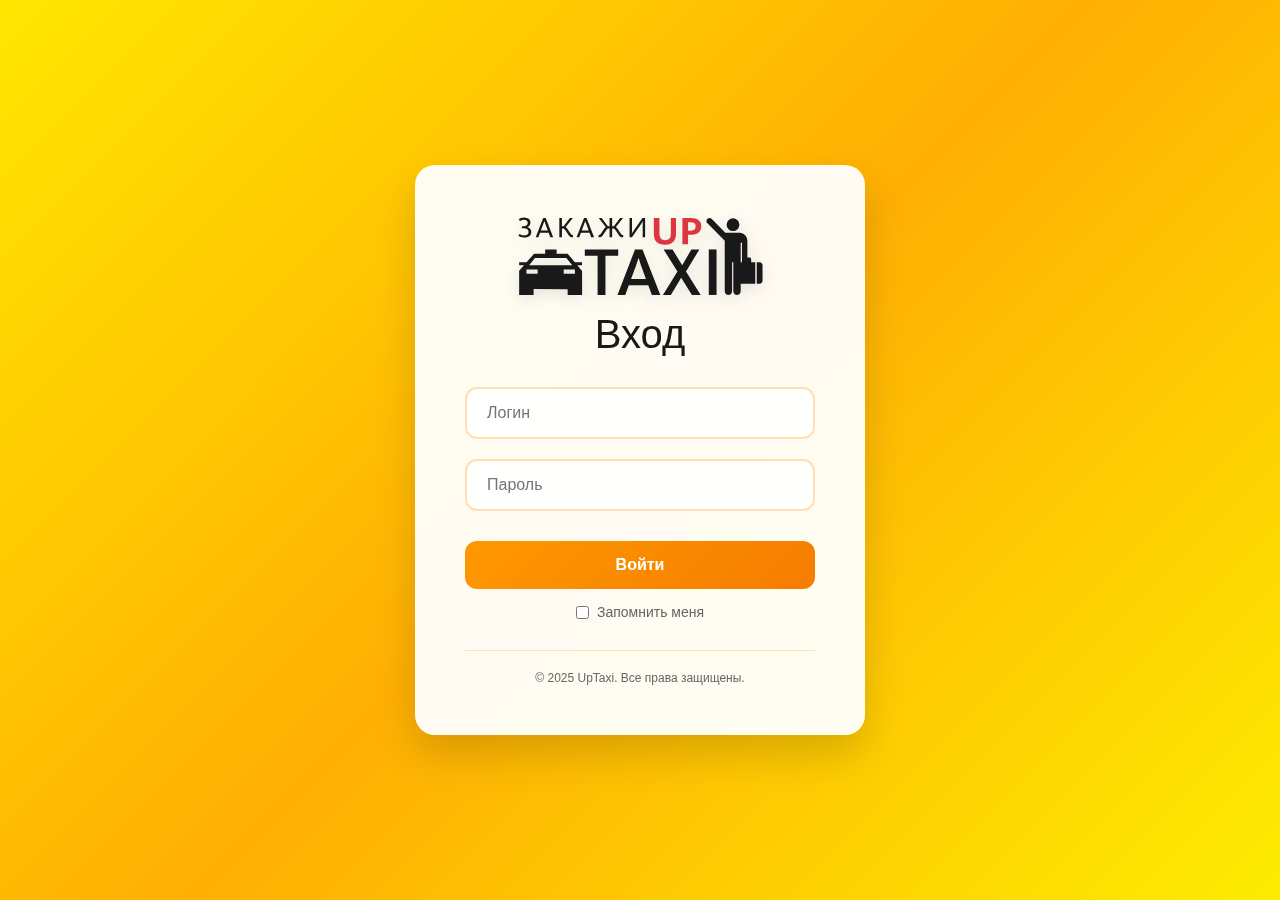
<file: index.html>
<!DOCTYPE html>
<html lang="ru">
<head>
    <meta charset="UTF-8">
    <meta name="viewport" content="width=device-width, initial-scale=1.0">
    <title>Портал UpTaxi - Вход</title>
    <link rel="stylesheet" href="styles.css">
</head>
<body>
    <div class="login-container">
        <div class="login-form">
            <div class="logo">
                <img src="public/logo-uptaxi.svg" alt="UpTaxi Logo">
            </div>
            <h2>Вход</h2>
            <form id="loginForm">
                <div class="form-group">
                    <input type="text" id="username" placeholder="Логин" required>
                </div>
                <div class="form-group">
                    <input type="password" id="password" placeholder="Пароль" required>
                </div>
                <button type="submit">Войти</button>
                <div class="remember-me">
                    <input type="checkbox" id="remember">
                    <label for="remember">Запомнить меня</label>
                </div>
                <div id="error-message" class="error-message"></div>
            </form>
            <div class="footer">
                <p>© 2025 UpTaxi. Все права защищены.</p>
            </div>
        </div>
    </div>
    <script src="config.js"></script>
    <script src="sync-check.js"></script>
    <script src="script.js"></script>
</body>
</html>
</file>
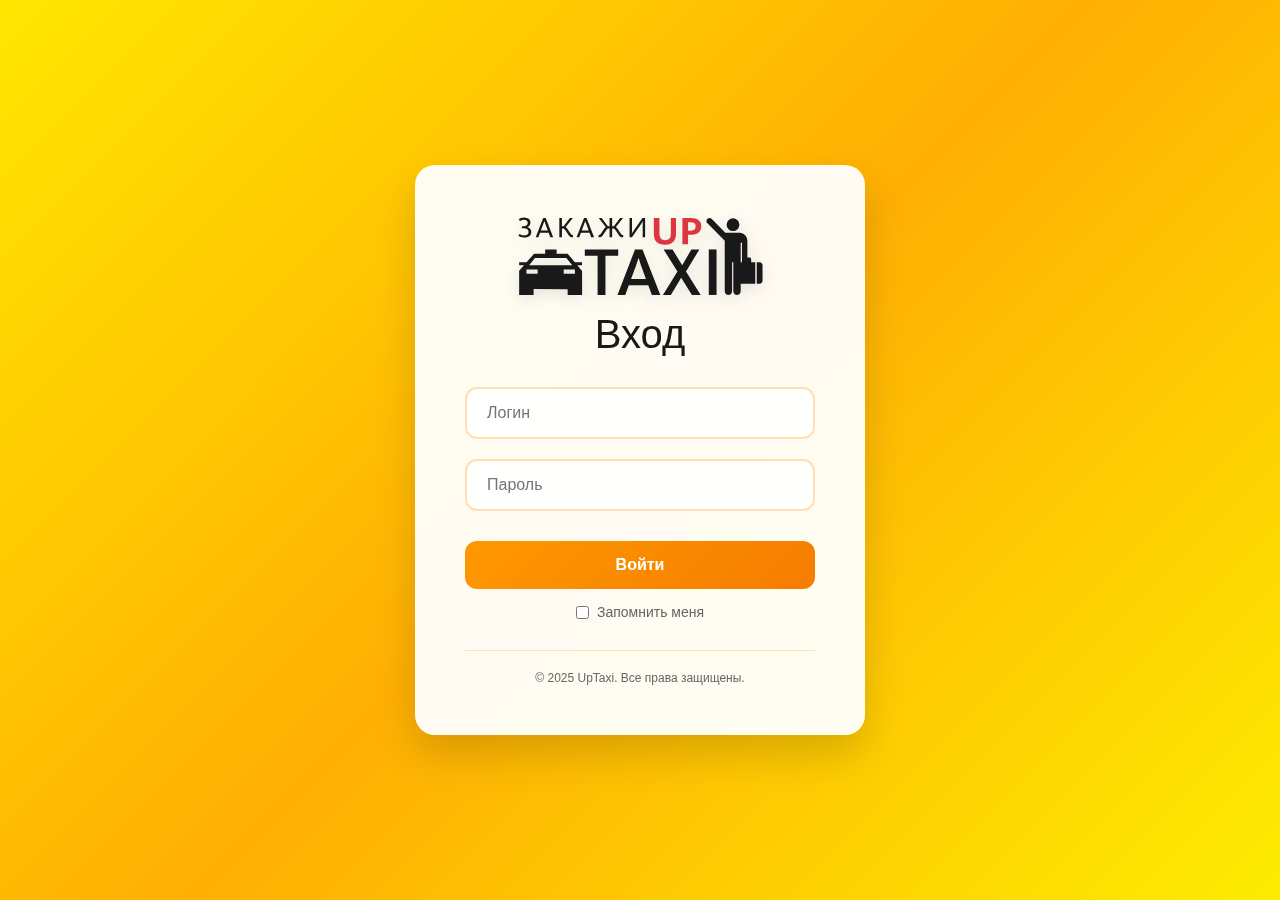
<file: admin.html>
<!DOCTYPE html>
<html lang="ru">
<head>
    <meta charset="UTF-8">
    <meta name="viewport" content="width=device-width, initial-scale=1.0">
    <title>Админ-панель UpTaxi</title>
    <link rel="stylesheet" href="admin.css">
    <script src="config.js"></script>
    <script src="sync-check.js"></script>
    <script src="script.js"></script>
    <script src="admin.js"></script>
</head>
<body>
    <div class="admin-container">
        <!-- Боковое меню -->
        <aside class="admin-sidebar">
            <div class="admin-header">
                <div class="admin-logo">
                    <img src="public/logo-uptaxi.svg" alt="UpTaxi">
                    <div class="admin-logo-text">
                        <h2>АДМИН-ПАНЕЛЬ</h2>
                        <span>UpTaxi</span>
                    </div>
                </div>
                
                <div class="admin-user-profile">
                    <div class="admin-avatar">
                        <span id="adminUserInitials">A</span>
                    </div>
                    <div class="admin-user-info">
                        <span class="admin-username" id="adminCurrentUser">Администратор</span>
                        <span class="admin-user-role"></span>
                    </div>
                </div>
            </div>
            
            <nav class="admin-nav">
                <ul>
                    <li class="admin-nav-item active">
                        <a href="#" onclick="showAdminSection('dashboard')">
                            <span class="icon">≡</span>
                            <b>Меню</b>
                        </a>
                    </li>
                    <li class="admin-nav-item">
                        <a href="#" onclick="showAdminSection('users')">
                            <span class="icon">👥</span>
                            <span>Пользователи</span>
                        </a>
                    </li>
                    <li class="admin-nav-item">
                        <a href="#" onclick="showAdminSection('sections')">
                            <span class="icon">📁</span>
                            <span>Разделы</span>
                        </a>
                    </li>
                    <li class="admin-nav-item">
                        <a href="#" onclick="showAdminSection('access')">
                            <span class="icon">🔐</span>
                            <span>Уровни доступа</span>
                        </a>
                    </li>
                    <li class="admin-nav-item">
                        <a href="#" onclick="showAdminSection('content')">
                            <span class="icon">📝</span>
                            <span>Информация</span>
                        </a>
                    </li>
                    <li class="admin-nav-item">
                        <a href="#" onclick="showAdminSection('files')">
                            <span class="icon">📁</span>
                            <span>Файлы</span>
                        </a>
                    </li>
                    <li class="admin-nav-item">
                        <a href="#" onclick="showAdminSection('docs')">
                            <span class="icon">📄</span>
                            <span>Google Документы</span>
                        </a>
                    </li>
                    <li class="admin-nav-item">
                        <a href="#" onclick="showAdminSection('activities')">
                            <span class="icon">📢</span>
                            <span>Последние обновления</span>
                        </a>
                    </li>
                    <li class="admin-nav-item" id="back-to-subsections" style="display: none;">
                        <a href="#" onclick="showAdminSection('subsections')">
                            <span class="icon">⬅️</span>
                            <span>Назад к подразделам</span>
                        </a>
                    </li>
                </ul>
            </nav>
            
            <!-- Контент подразделов -->
            <div id="subsection-content" class="admin-content-section" style="display: none;">
                <div class="admin-content-area">
                    <div class="section-header">
                        <h2 id="subsection-title">Информация подраздела</h2>
                        <button class="admin-action-btn" onclick="openModal('addContentModal')">
                            <span class="icon">➕</span>
                            Добавить информацию
                        </button>
                    </div>
                    <div class="data-grid" id="subsection-content-grid">
                        <!-- Контент подраздела будет загружен динамически -->
                    </div>
                </div>
            </div>
            
            <div class="admin-footer">
                <a href="menu.html" class="back-to-menu-btn">
                    <span class="icon">🏠</span>
                    <span>К меню</span>
                </a>
            </div>
        </aside>

        <!-- Основной контент -->
        <main class="admin-main">
            <div class="admin-content-header">
                <div class="admin-breadcrumb" id="adminBreadcrumb">
                    <span>Панель управления</span>
                </div>
            </div>

            <div class="admin-content-area">
                <!-- Дашборд -->
                <div id="dashboard-section" class="admin-section active">
                    <div class="admin-welcome-header">
                        <h1>Обзор системы и быстрые действия</h1>
                    </div>

                    <div class="admin-stats-grid">
                        <div class="admin-stat-card">
                            <div class="admin-stat-icon">👥</div>
                            <div class="admin-stat-info">
                                <h3 id="totalUsers">2</h3>
                                <p>Пользователей</p>
                            </div>
                        </div>
                        <div class="admin-stat-card">
                            <div class="admin-stat-icon">📁</div>
                            <div class="admin-stat-info">
                                <h3 id="totalSections">3</h3>
                                <p>Разделов</p>
                            </div>
                        </div>
                        <div class="admin-stat-card">
                            <div class="admin-stat-icon">📝</div>
                            <div class="admin-stat-info">
                                <h3 id="totalContent">0</h3>
                                <p>Информации</p>
                            </div>
                        </div>
                        <div class="admin-stat-card">
                            <div class="admin-stat-icon">📄</div>
                            <div class="admin-stat-info">
                                <h3 id="totalDocs">0</h3>
                                <p>Документов</p>
                            </div>
                        </div>
                    </div>

                    <div class="admin-quick-actions">
                        <div class="admin-action-card">
                            <h3>Быстрые действия</h3>
                            <button class="admin-action-btn" onclick="openModal('createUserModal')">
                                <span class="icon">👤</span>
                                Создать пользователя
                            </button>
                            <button class="admin-action-btn" onclick="openModal('createSectionModal')">
                                <span class="icon">📁</span>
                                Добавить раздел
                            </button>
                            <button class="admin-action-btn" onclick="openModal('addContentModal')">
                                <span class="icon">📝</span>
                                Добавить информацию
                            </button>
                            <button class="admin-action-btn" onclick="openModal('addActivityModal')">
                                <span class="icon">📢</span>
                                Добавить обновление
                            </button>
                        </div>
                        
                        <div class="admin-action-card">
                            <h3>Системная информация</h3>
                            <p><strong>Версия системы:</strong> 1.0.0</p>
                            <p><strong>Последнее обновление:</strong> Сегодня</p>
                            <p><strong>Статус:</strong> Активна</p>
                        </div>
                    </div>
                </div>

                <!-- Управление пользователями -->
                <div id="users-section" class="admin-section">
                    <div class="section-header">
                        <h2>Управление пользователями</h2>
                        <button class="admin-action-btn" onclick="openModal('createUserModal')">
                            <span class="icon">➕</span>
                            Создать пользователя
                        </button>
                    </div>
                    <div class="data-grid" id="users-grid">
                        <!-- Пользователи будут загружены динамически -->
                    </div>
                </div>

                <!-- Управление разделами -->
                <div id="sections-section" class="admin-section">
                    <div class="section-header">
                        <h2>Управление разделами</h2>
                        <button class="admin-action-btn" onclick="openModal('createSectionModal')">
                            <span class="icon">➕</span>
                            Создать раздел
                        </button>
                    </div>
                    <div class="data-grid" id="sections-grid">
                        <!-- Разделы будут загружены динамически -->
                    </div>
                </div>

                <!-- Уровни доступа -->
                <div id="access-section" class="admin-section">
                    <div class="section-header">
                        <h2>Уровни доступа</h2>
                        <button class="admin-action-btn" onclick="openModal('createAccessModal')">
                            <span class="icon">➕</span>
                            Создать уровень
                        </button>
                    </div>
                    <div class="data-grid" id="access-grid">
                        <!-- Уровни доступа будут загружены динамически -->
                    </div>
                </div>

                <!-- Управление контентом -->
                <div id="content-section" class="admin-section">
                    <div class="section-header">
                        <h2>Управление информацией</h2>
                        <button class="admin-action-btn" onclick="openModal('addContentModal')">
                            <span class="icon">➕</span>
                            Добавить информацию
                        </button>
                    </div>
                    <div class="data-grid" id="content-grid">
                        <!-- Контент будет загружен динамически -->
                    </div>
                </div>

                <!-- Управление файлами -->
                <div id="files-section" class="admin-section">
                    <div class="section-header">
                        <h2>Управление файлами</h2>
                        <div class="upload-area">
                            <input type="file" id="fileUpload" multiple>
                            <label for="fileUpload" class="upload-label">
                                <span class="upload-icon">📁</span>
                                <span>Выберите файлы или перетащите сюда</span>
                            </label>
                            <button onclick="uploadFiles()" class="admin-action-btn">Загрузить файлы</button>
                        </div>
                    </div>
                    <div class="data-grid" id="files-grid">
                        <!-- Файлы будут загружены динамически -->
                    </div>
                </div>

                <!-- Google Документы -->
                <div id="docs-section" class="admin-section">
                    <div class="section-header">
                        <h2>Google Документы</h2>
                        <button class="admin-action-btn" onclick="openModal('addDocModal')">
                            <span class="icon">➕</span>
                            Добавить документ
                        </button>
                    </div>
                    <div class="data-grid" id="docs-grid">
                        <!-- Документы будут загружены динамически -->
                    </div>
                </div>

                <!-- Последние обновления -->
                <div id="activities-section" class="admin-section">
                    <div class="section-header">
                        <h2>Последние обновления</h2>
                        <button class="admin-action-btn" onclick="openModal('addActivityModal')">
                            <span class="icon">➕</span>
                            Добавить обновление
                        </button>
                    </div>
                    <div class="data-grid" id="activities-grid">
                        <!-- Активности будут загружены динамически -->
                    </div>
                </div>

                <!-- Контент подразделов -->
                <div id="subsections-section" class="admin-section">
                    <div class="section-header">
                        <h2>Информация подразделов</h2>
                        <div class="admin-header-actions">
                            <select id="sectionFilter" onchange="filterSubsectionContent()">
                                <option value="">Все разделы</option>
                            </select>
                        </div>
                    </div>
                    <div class="data-grid" id="subsections-grid">
                        <!-- Контент подразделов будет загружен динамически -->
                    </div>
                </div>
            </div>
        </main>
    </div>

    <!-- Модальные окна -->
    <!-- Создание пользователя -->
    <div id="createUserModal" class="modal">
        <div class="modal-content">
            <div class="modal-header">
                <h3>Создание пользователя</h3>
                <button onclick="closeModal('createUserModal')" class="close-btn">✕</button>
            </div>
            <div class="modal-body">
                <form id="createUserForm">
                    <div class="form-group">
                        <label>Логин</label>
                        <input type="text" id="newUsername" required>
                    </div>
                    <div class="form-group">
                        <label>Пароль</label>
                        <input type="password" id="newPassword" required>
                    </div>
                    <div class="form-group">
                        <label>Роль</label>
                        <select id="newUserRole" required>
                            <option value="user">Пользователь</option>
                            <option value="admin">Администратор</option>
                        </select>
                    </div>
                    <div class="form-group">
                        <label>Уровень доступа</label>
                        <select id="newUserAccess" required>
                            <!-- Будет заполнено динамически -->
                        </select>
                        <small style="color: #666; margin-top: 5px; display: block;">
                            Примечание: Администраторы автоматически получают максимальный уровень доступа (10) и видят все разделы
                        </small>
                    </div>
                    <button type="submit" class="btn-primary">Создать пользователя</button>
                </form>
            </div>
        </div>
    </div>

    <!-- Создание раздела -->
    <div id="createSectionModal" class="modal">
        <div class="modal-content">
            <div class="modal-header">
                <h3>Создание раздела</h3>
                <button onclick="closeModal('createSectionModal')" class="close-btn">✕</button>
            </div>
            <div class="modal-body">
                <form id="createSectionForm">
                    <div class="form-group">
                        <label>Название раздела</label>
                        <input type="text" id="sectionName" required>
                    </div>
                    <div class="form-group">
                        <label>Иконка</label>
                        <select id="sectionIcon" required>
                            <option value="📁">📁 Папка</option>
                            <option value="📂">📂 Открытая папка</option>
                            <option value="📋">📋 Буфер обмена</option>
                            <option value="📊">📊 График</option>
                            <option value="📈">📈 Рост</option>
                            <option value="📉">📉 Падение</option>
                            <option value="📄">📄 Документ</option>
                            <option value="📝">📝 Заметка</option>
                            <option value="🏢">🏢 Офис</option>
                            <option value="🚗">🚗 Автомобиль</option>
                            <option value="🚕">🚕 Такси</option>
                            <option value="⚙️">⚙️ Настройки</option>
                        </select>
                    </div>
                    <div class="form-group">
                        <label>Уровень доступа</label>
                        <select id="sectionAccess" required>
                            <!-- Будет заполнено динамически -->
                        </select>
                    </div>
                    <button type="submit" class="btn-primary">Создать раздел</button>
                </form>
            </div>
        </div>
    </div>

    <!-- Создание уровня доступа -->
    <div id="createAccessModal" class="modal">
        <div class="modal-content">
            <div class="modal-header">
                <h3>Создание уровня доступа</h3>
                <button onclick="closeModal('createAccessModal')" class="close-btn">✕</button>
            </div>
            <div class="modal-body">
                <form id="createAccessForm">
                    <div class="form-group">
                        <label>Название уровня</label>
                        <input type="text" id="accessName" required placeholder="Например: Базовый, Расширенный, Полный">
                    </div>
                    <div class="form-group">
                        <label>Описание</label>
                        <textarea id="accessDescription" rows="3" required placeholder="Опишите права и возможности этого уровня доступа" style="resize: vertical; min-height: 80px; max-height: 300px;"></textarea>
                    </div>
                    <div class="form-group">
                        <small style="color: #666;">
                            <strong>Примечание:</strong> Уровень будет автоматически пронумерован от 1 до 10. 
                            Максимальное количество уровней: 10.
                        </small>
                    </div>
                    <button type="submit" class="btn-primary">Создать уровень</button>
                </form>
            </div>
        </div>
    </div>

    <!-- Редактирование пользователя -->
    <div id="editUserModal" class="modal">
        <div class="modal-content">
            <div class="modal-header">
                <h3>Редактирование пользователя</h3>
                <button onclick="closeModal('editUserModal')" class="close-btn">✕</button>
            </div>
            <div class="modal-body">
                <form id="editUserForm">
                    <input type="hidden" id="editUserOldUsername">
                    <div class="form-group">
                        <label>Логин</label>
                        <input type="text" id="editUsername" required>
                    </div>
                    <div class="form-group">
                        <label>Пароль</label>
                        <input type="password" id="editPassword" required>
                    </div>
                    <div class="form-group">
                        <label>Роль</label>
                        <select id="editUserRole" required>
                            <option value="user">Пользователь</option>
                            <option value="admin">Администратор</option>
                        </select>
                    </div>
                    <div class="form-group">
                        <label>Уровень доступа</label>
                        <select id="editUserAccess" required>
                            <!-- Будет заполнено динамически -->
                        </select>
                        <small style="color: #666; margin-top: 5px; display: block;">
                            Примечание: Администраторы автоматически получают максимальный уровень доступа (10) и видят все разделы
                        </small>
                    </div>
                    <button type="submit" class="btn-primary">Сохранить изменения</button>
                </form>
            </div>
        </div>
    </div>

    <!-- Редактирование раздела -->
    <div id="editSectionModal" class="modal">
        <div class="modal-content">
            <div class="modal-header">
                <h3>Редактирование раздела</h3>
                <button onclick="closeModal('editSectionModal')" class="close-btn">✕</button>
            </div>
            <div class="modal-body">
                <form id="editSectionForm">
                    <input type="hidden" id="editSectionId">
                    <div class="form-group">
                        <label>Название раздела</label>
                        <input type="text" id="editSectionName" required>
                    </div>
                    <div class="form-group">
                        <label>Иконка</label>
                        <select id="editSectionIcon" required>
                            <option value="📁">📁 Папка</option>
                            <option value="📂">📂 Открытая папка</option>
                            <option value="📋">📋 Буфер обмена</option>
                            <option value="📊">📊 График</option>
                            <option value="📈">📈 Рост</option>
                            <option value="📉">📉 Падение</option>
                            <option value="📄">📄 Документ</option>
                            <option value="📝">📝 Заметка</option>
                            <option value="🏢">🏢 Офис</option>
                            <option value="🚗">🚗 Автомобиль</option>
                            <option value="🚕">🚕 Такси</option>
                            <option value="⚙️">⚙️ Настройки</option>
                            <option value="💼">💼 Портфель</option>
                            <option value="📞">📞 Телефон</option>
                            <option value="🌐">🌐 Интернет</option>
                            <option value="💰">💰 Деньги</option>
                            <option value="🎯">🎯 Цель</option>
                            <option value="📱">📱 Мобильный</option>
                            <option value="🔧">🔧 Инструменты</option>
                            <option value="📦">📦 Пакет</option>
                        </select>
                    </div>
                    <div class="form-group">
                        <label>Уровень доступа</label>
                        <select id="editSectionAccess" required>
                            <!-- Будет заполнено динамически -->
                        </select>
                    </div>
                    <div class="form-group">
                        <label>Подразделы</label>
                        <div id="editSubsectionsList">
                            <!-- Подразделы будут загружены динамически -->
                        </div>
                        <button type="button" onclick="addSubsectionToEdit()" class="btn-secondary" style="margin-top: 10px;">
                            Добавить подраздел
                        </button>
                    </div>
                    <button type="submit" class="btn-primary">Сохранить изменения</button>
                </form>
            </div>
        </div>
    </div>

    <!-- Редактирование уровня доступа -->
    <div id="editAccessModal" class="modal">
        <div class="modal-content">
            <div class="modal-header">
                <h3>Редактирование уровня доступа</h3>
                <button onclick="closeModal('editAccessModal')" class="close-btn">✕</button>
            </div>
            <div class="modal-body">
                <form id="editAccessForm">
                    <input type="hidden" id="editAccessId">
                    <div class="form-group">
                        <label>Название уровня</label>
                        <input type="text" id="editAccessName" required>
                    </div>
                    <div class="form-group">
                        <label>Описание</label>
                        <textarea id="editAccessDescription" rows="3" required style="resize: vertical; min-height: 80px; max-height: 300px;"></textarea>
                    </div>
                    <button type="submit" class="btn-primary">Сохранить изменения</button>
                </form>
            </div>
        </div>
    </div>

    <!-- Добавление информации -->
    <div id="addContentModal" class="modal">
        <div class="modal-content">
            <div class="modal-header">
                <h3>Добавление информации</h3>
                <button onclick="closeModal('addContentModal')" class="close-btn">✕</button>
            </div>
            <div class="modal-body">
                <form id="addContentForm">
                    <div class="form-group">
                        <label>Раздел</label>
                        <select id="contentSection" required>
                            <!-- Будет заполнено динамически -->
                        </select>
                    </div>
                    <div class="form-group">
                        <label>Подраздел</label>
                        <select id="contentSubsection" required>
                            <!-- Будет заполнено динамически -->
                        </select>
                    </div>
                    <div class="form-group">
                        <label>Заголовок</label>
                        <input type="text" id="contentTitle" required>
                    </div>
                    <div class="form-group">
                        <label>Описание</label>
                        <textarea id="contentDescription" rows="4" required></textarea>
                    </div>
                    <div style="display: flex; gap: 10px; justify-content: flex-end; margin-top: 20px;">
                        <button type="button" onclick="closeModal('addContentModal')" class="btn-secondary">Отмена</button>
                        <button type="submit" class="btn-primary">Добавить информацию</button>
                    </div>
                </form>
            </div>
        </div>
    </div>

    <!-- Добавление Google документа -->
    <div id="addDocModal" class="modal">
        <div class="modal-content">
            <div class="modal-header">
                <h3>Добавление Google документа</h3>
                <button onclick="closeModal('addDocModal')" class="close-btn">✕</button>
            </div>
            <div class="modal-body">
                <form id="addDocForm">
                    <div class="form-group">
                        <label>Название документа</label>
                        <input type="text" id="docTitle" required>
                    </div>
                    <div class="form-group">
                        <label>Ссылка на документ</label>
                        <input type="url" id="docUrl" required placeholder="https://docs.google.com/document/...">
                    </div>
                    <div class="form-group">
                        <label>Раздел</label>
                        <select id="docSection" required>
                            <!-- Будет заполнено динамически -->
                        </select>
                    </div>
                    <div class="form-group">
                        <label>Подраздел</label>
                        <select id="docSubsection" required>
                            <!-- Будет заполнено динамически -->
                        </select>
                    </div>
                    <button type="submit" class="btn-primary">Добавить документ</button>
                </form>
            </div>
        </div>
    </div>

    <!-- Добавление активности -->
    <div id="addActivityModal" class="modal">
        <div class="modal-content">
            <div class="modal-header">
                <h3>Добавление обновления</h3>
                <button onclick="closeModal('addActivityModal')" class="close-btn">✕</button>
            </div>
            <div class="modal-body">
                <form id="addActivityForm">
                    <div class="form-group">
                        <label>Текст обновления</label>
                        <input type="text" id="activityTitle" required placeholder="Например: Добавлен новый раздел">
                    </div>
                    <div class="form-group">
                        <label>Иконка</label>
                        <select id="activityIcon" required>
                            <option value="📄">📄 Документ</option>
                            <option value="📝">📝 Информация</option>
                            <option value="📊">📊 Таблица</option>
                            <option value="📁">📁 Раздел</option>
                            <option value="👤">👤 Пользователь</option>
                            <option value="🔧">🔧 Настройка</option>
                            <option value="📢">📢 Объявление</option>
                            <option value="✅">✅ Завершено</option>
                            <option value="🚀">🚀 Запуск</option>
                            <option value="💡">💡 Идея</option>
                        </select>
                    </div>
                    <button type="submit" class="btn-primary">Добавить обновление</button>
                </form>
            </div>
        </div>
    </div>

    <!-- Редактирование информации -->
    <div id="editContentModal" class="modal">
        <div class="modal-content">
            <div class="modal-header">
                <h3>Редактирование информации</h3>
                <button onclick="closeModal('editContentModal')" class="close-btn">✕</button>
            </div>
            <div class="modal-body">
                <form id="editContentForm">
                    <input type="hidden" id="editContentKey">
                    <input type="hidden" id="editContentId">
                    <div class="form-group">
                        <label>Заголовок</label>
                        <input type="text" id="editContentTitle" required>
                    </div>
                    <div class="form-group">
                        <label>Описание</label>
                        <textarea id="editContentDescription" rows="4" required style="resize: both; min-height: 100px; max-height: 400px; width: auto; min-width: 100%; max-width: 600px;"></textarea>
                    </div>
                    <button type="submit" class="btn-primary">Сохранить изменения</button>
                </form>
            </div>
        </div>
    </div>

    <script src="admin.js"></script>
    <script src="script.js"></script>

    <!-- Модальное окно для просмотра Google документов -->
    <div id="googleDocModal" class="modal">
        <div class="modal-content" style="max-width: 95vw; max-height: 95vh; width: 95vw; height: 95vh;">
            <div class="modal-header">
                <h3 id="googleDocTitle">Просмотр документа</h3>
                <div style="display: flex; gap: 10px; align-items: center;">
                    <button onclick="openGoogleDocInNewTab()" class="btn-primary" style="padding: 8px 15px; font-size: 14px;">
                        <span class="icon">🔗</span>
                        Открыть в Google
                    </button>
                    <button onclick="closeModal('googleDocModal')" class="close-btn">✕</button>
                </div>
            </div>
            <div class="modal-body" style="padding: 0; height: calc(100% - 70px);">
                <iframe id="googleDocFrame" 
                        style="width: 100%; height: 100%; border: none;" 
                        src="">
                </iframe>
            </div>
        </div>
    </div>
    <script src="admin.js"></script>
</body>
</html>
</file>
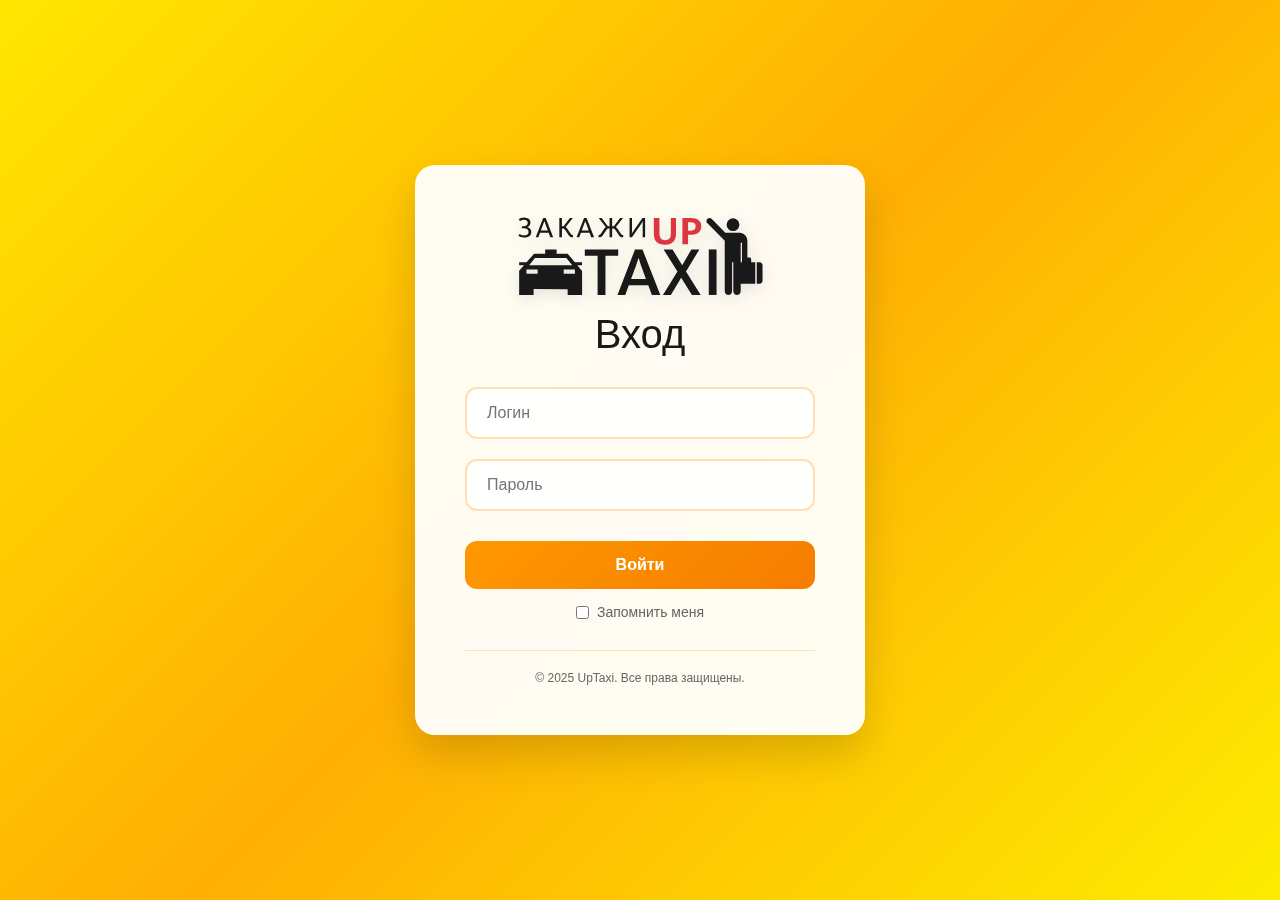
<file: menu.html>
<!DOCTYPE html>
<html lang="ru">
<head>
    <meta charset="UTF-8">
    <meta name="viewport" content="width=device-width, initial-scale=1.0">
    <title>Портал UpTaxi - Меню</title>
    <link rel="stylesheet" href="menu.css">
    <script src="config.js"></script>
    <script src="sync-check.js"></script>
    <script src="script.js"></script>
    <script src="menu.js"></script>
</head>
<body>
    <div class="app-container">
        <!-- Боковое меню -->
        <aside class="sidebar">
            <div class="sidebar-header">
                <div class="logo">
                    <img src="public/logo-uptaxi.svg" alt="UpTaxi Logo">
                    <div class="logo-text">
                        <span>Портал</span>
                        <h2>UPTAXI</h2>
                    </div>
                </div>
                
                <div class="user-profile">
                    <div class="avatar">
                        <span id="userInitials">U</span>
                    </div>
                    <div class="user-info">
                        <span class="username" id="currentUser">Пользователь</span>
                        <span class="user-role"></span>
                    </div>
                </div>
            </div>
            
            <nav class="sidebar-nav">
                <div class="nav-section">
                    <ul>
                        <li class="nav-item active">
                            <a href="#" onclick="showDashboard(); return false;">
                                <span class="icon">≡</span>
                                <b class="menu">Меню</b>
                            </a>
                        </li>
                    </ul>
                </div>
                
                <div class="nav-section">
                    <ul id="dynamic-sections">
                        <!-- Динамические разделы будут загружены здесь -->
                    </ul>
                </div>
            </nav>
            
            <div class="sidebar-footer">
                <div class="admin-section admin-only" style="display: none;">
                    <a href="admin.html" class="admin-link">
                        <span class="icon">⚙️</span>
                        <b>Админ-панель</b>
                    </a>
                </div>
                
                <button onclick="logout()" class="logout-btn">
                    <span class="icon">🚪</span>
                    <b>Выйти</b>
                </button>
            </div>
        </aside>

        <!-- Основной контент -->
        <main class="main-content">
            <div class="content-header">
                <div class="breadcrumb" id="breadcrumb">
                    <span>Главная</span>
                </div>
            </div>

            <div class="content-area">
                <!-- Дашборд -->
                <div id="dashboard" class="content-section active">
                    <div class="welcome-header">
                        <h1>Добро пожаловать в портал UpTaxi</h1>
                        <p>Выберите раздел для работы или воспользуйтесь быстрыми ссылками</p>
                    </div>
                    <div class="dashboard-cards">
                        <div class="dashboard-card">
                            <h3>Быстрые ссылки</h3>
                            <div class="quick-links" id="quick-links">
                                <!-- Быстрые ссылки будут загружены динамически -->
                            </div>
                        </div>
                        
                        <div class="dashboard-card">
                            <h3>Последние обновления</h3>
                            <div class="recent-activity" id="recent-activity">
                                <!-- Последние активности будут загружены динамически -->
                            </div>
                        </div>
                    </div>
                </div>

                <!-- Динамический контент разделов -->
                <div id="dynamic-content" class="content-section" style="display: none;">
                    <!-- Контент разделов будет загружен динамически -->
                </div>
            </div>
        </main>
    </div>

    <!-- Модальные окна -->
    <!-- Добавление контента -->
    <div id="addContentModal" class="modal">
        <div class="modal-content">
            <div class="modal-header">
                <h3>Добавление информации</h3>
                <button onclick="closeModal('addContentModal')" class="close-btn">✕</button>
            </div>
            <div class="modal-body">
                <form id="addContentForm">
                    <input type="hidden" id="contentSectionId">
                    <input type="hidden" id="contentSubsectionId">
                    <div class="form-group">
                        <label>Заголовок</label>
                        <input type="text" id="contentTitle" required>
                    </div>
                    <div class="form-group">
                        <label>Описание</label>
                        <textarea id="contentDescription" rows="4" required></textarea>
                    </div>
                    <div style="display: flex; gap: 10px; justify-content: flex-end; margin-top: 20px;">
                        <button type="button" onclick="closeModal('addContentModal')" class="btn-secondary">Отмена</button>
                        <button type="submit" class="btn-primary">Добавить информацию</button>
                    </div>
                </form>
            </div>
        </div>
    </div>

    <!-- Добавление Google документа -->
    <div id="addDocModal" class="modal">
        <div class="modal-content">
            <div class="modal-header">
                <h3>Добавление Google документа</h3>
                <button onclick="closeModal('addDocModal')" class="close-btn">✕</button>
            </div>
            <div class="modal-body">
                <form id="addDocForm">
                    <input type="hidden" id="docSectionId">
                    <input type="hidden" id="docSubsectionId">
                    <div class="form-group">
                        <label>Название документа</label>
                        <input type="text" id="docTitle" required>
                    </div>
                    <div class="form-group">
                        <label>Ссылка на документ</label>
                        <input type="url" id="docUrl" required placeholder="https://docs.google.com/document/...">
                    </div>
                    <button type="submit" class="btn-primary">Добавить документ</button>
                </form>
            </div>
        </div>
    </div>

    <!-- Загрузка файлов -->
    <div id="uploadFileModal" class="modal">
        <div class="modal-content">
            <div class="modal-header">
                <h3>Загрузка файлов</h3>
                <button onclick="closeModal('uploadFileModal')" class="close-btn">✕</button>
            </div>
            <div class="modal-body">
                <input type="hidden" id="fileSectionId">
                <input type="hidden" id="fileSubsectionId">
                <div class="upload-area">
                    <input type="file" id="fileUpload" multiple>
                    <label for="fileUpload" class="upload-label">
                        <span class="upload-icon">📁</span>
                        <span>Выберите файлы или перетащите сюда</span>
                    </label>
                </div>
                <button onclick="uploadFiles()" class="btn-primary">Загрузить файлы</button>
            </div>
        </div>
    </div>

    <!-- Загрузка фото -->
    <div id="uploadPhotoModal" class="modal">
        <div class="modal-content">
            <div class="modal-header">
                <h3>Загрузка фотографий</h3>
                <button onclick="closeModal('uploadPhotoModal')" class="close-btn">✕</button>
            </div>
            <div class="modal-body">
                <input type="hidden" id="photoSectionId">
                <input type="hidden" id="photoSubsectionId">
                <div class="upload-area">
                    <input type="file" id="photoUpload" multiple accept="image/*">
                    <label for="photoUpload" class="upload-label">
                        <span class="upload-icon">📷</span>
                        <span>Выберите фотографии или перетащите сюда</span>
                        <small>Поддерживаются: JPG, PNG, GIF, WebP</small>
                    </label>
                </div>
                <div id="photoPreview" class="photo-preview-container" style="display: none;">
                    <h4>Предварительный просмотр:</h4>
                    <div id="photoPreviewGrid" class="photo-preview-grid"></div>
                </div>
                <button onclick="uploadPhotos()" class="btn-primary">Загрузить фотографии</button>
            </div>
        </div>
    </div>

    <!-- Скрипты подключены в head -->

<!-- Редактирование контента -->
    <div id="editContentModal" class="modal">
        <div class="modal-content">
            <div class="modal-header">
                <h3>Редактирование контента</h3>
                <button onclick="closeModal('editContentModal')" class="close-btn">✕</button>
            </div>
            <div class="modal-body">
                <form id="editContentForm">
                    <input type="hidden" id="editContentKey">
                    <input type="hidden" id="editContentId">
                    <div class="form-group">
                        <label>Заголовок</label>
                        <input type="text" id="editContentTitle" required>
                    </div>
                    <div class="form-group">
                        <label>Описание</label>
                        <textarea id="editContentDescription" rows="4" required style="resize: both; min-height: 100px; max-height: 400px; width: auto; min-width: 100%; max-width: 600px;"></textarea>
                    </div>
                    <div style="display: flex; gap: 10px; justify-content: flex-end; margin-top: 20px;">
                        <button type="button" onclick="closeModal('editContentModal')" class="btn-secondary">Отмена</button>
                        <button type="submit" class="btn-primary">Сохранить изменения</button>
                    </div>
                </form>
            </div>
        </div>
    </div>

    <!-- Модальное окно для просмотра Google документов -->
    <div id="googleDocModal" class="modal">
        <div class="modal-content" style="max-width: 95vw; max-height: 95vh; width: 95vw; height: 95vh;">
            <div class="modal-header">
                <h3 id="googleDocTitle">Просмотр документа</h3>
                <div style="display: flex; gap: 10px; align-items: center;">
                    <button onclick="openGoogleDocInNewTab()" class="btn-primary" style="padding: 8px 15px; font-size: 14px;">
                        <span class="icon">🔗</span>
                        Открыть в новой вкладке
                    </button>
                    <button onclick="closeModal('googleDocModal')" class="close-btn">✕</button>
                </div>
            </div>
            <div class="modal-body" style="padding: 0; height: calc(100% - 70px);">
                <iframe id="googleDocFrame" 
                        style="width: 100%; height: 100%; border: none;" 
                        src="">
                </iframe>
            </div>
        </div>
    </div>
</body>
</html>
</file>
<file: styles.css>
* {
    margin: 0;
    padding: 0;
    box-sizing: border-box;
}

body {
    font-family: 'Segoe UI', Tahoma, Geneva, Verdana, sans-serif;
    background: linear-gradient(135deg, #ffe600 0%, #ffaf03 50%, #fdec01 100%);
    min-height: 100vh;
    display: flex;
    align-items: center;
    justify-content: center;
}

.login-container {
    background: rgba(255, 255, 255, 0.95);
    padding: 50px;
    border-radius: 20px;
    box-shadow: 0 20px 40px rgba(0, 0, 0, 0.15);
    backdrop-filter: blur(10px);
    width: 100%;
    max-width: 450px;
    text-align: center;
}

.logo {
    margin-bottom: 10px;
}

.logo img {
    width: 250px;
    height: auto;
    filter: drop-shadow(0 4px 8px rgba(0, 0, 0, 0.1));
}

h2 {
    color: #333;
    margin-bottom: 30px;
    font-weight: 300;
    font-size: 40px;
    color: #000000;
    opacity: 0.9;
}

.form-group {
    margin-bottom: 20px;
    text-align: left;
}

input[type="text"],
input[type="password"] {
    width: 100%;
    padding: 15px 20px;
    border: 2px solid #FFE0B2;
    border-radius: 12px;
    font-size: 16px;
    transition: all 0.3s ease;
    background: rgba(255, 255, 255, 0.9);
}

input[type="text"]:focus,
input[type="password"]:focus {
    outline: none;
    border-color: #FF9800;
    box-shadow: 0 0 0 3px rgba(255, 152, 0, 0.1);
    background: white;
}

button[type="submit"] {
    width: 100%;
    padding: 15px;
    background: linear-gradient(135deg, #FF9800 0%, #F57C00 100%);
    color: white;
    border: none;
    border-radius: 12px;
    font-size: 16px;
    font-weight: 600;
    cursor: pointer;
    transition: all 0.3s ease;
    margin-top: 10px;
}

button[type="submit"]:hover {
    transform: translateY(-2px);
    box-shadow: 0 10px 25px rgba(245, 124, 0, 0.3);
}

.remember-me {
    display: flex;
    align-items: center;
    gap: 8px;
    margin-top: 15px;
    justify-content: center;
}

.remember-me input[type="checkbox"] {
    width: auto;
}

.remember-me label {
    color: #666;
    font-size: 14px;
}

.error-message {
    color: #dc3545;
    text-align: center;
    margin-top: 15px;
    font-size: 14px;
    display: none;
    padding: 10px;
    background: rgba(220, 53, 69, 0.1);
    border-radius: 8px;
}

.error-message.show {
    display: block;
    animation: shake 0.5s ease-in-out;
}

.footer {
    margin-top: 30px;
    padding-top: 20px;
    border-top: 1px solid #FFE0B2;
}

.footer p {
    color: #666;
    font-size: 12px;
}

@keyframes shake {
    0%, 100% { transform: translateX(0); }
    25% { transform: translateX(-5px); }
    75% { transform: translateX(5px); }
}

@media (max-width: 480px) {
    .login-container {
        margin: 20px;
        padding: 30px 20px;
    }
    
    .logo img {
        width: 100px;
    }
    
    h2 {
        font-size: 28px;
    }
}
</file>
<file: admin.css>
* {
    margin: 0;
    padding: 0;
    box-sizing: border-box;
}

body {
    font-family: 'Segoe UI', Tahoma, Geneva, Verdana, sans-serif;
    background: linear-gradient(135deg, #ffe5e1 0%, #FFECB3 50%, #FFE082 100%);
    color: #E65100;
    line-height: 1.6;
    min-height: 100vh;
}

.admin-content-area {
        background: linear-gradient(135deg, #ffe5e1 0%, #FFECB3 50%, #FFE082 100%);
}

.admin-container {
    display: flex;
    height: 100vh;
    overflow: hidden;
}

/* Боковое меню */
.admin-sidebar {
    width: 280px;
    background: linear-gradient(180deg, #e2c102 0%, #fdbb04 50%, #fcda1a 100%);
    color: white;
    display: flex;
    flex-direction: column;
    box-shadow: 4px 0 20px rgba(250, 249, 248, 0.3);
    position: relative;
    z-index: 1000;
}

.admin-header {
    padding: 25px 20px;
    border-bottom: 1px solid rgba(255, 255, 255, 0.2);
    background: rgba(255, 217, 2, 0.2);
}

.admin-logo {
    display: flex;
    align-items: center;
    gap: 15px;
    margin-bottom: 25px;
}

.admin-logo img {
    width: 68px;
    height: 55px;
    filter: brightness(1) invert(0);
}

.admin-logo-text h2 {
    font-size: 18px;
    font-weight: 700;
    margin-bottom: 2px;
    color: #000000;
    opacity: 0.9;
}

.admin-logo-text span {
    font-size: 14px;
    opacity: 0.8;
    color: #000000;
}

.admin-user-profile {
    display: flex;
    align-items: center;
    gap: 15px;
    padding: 10px;
    background: linear-gradient(135deg, #fab802 0%, #ff8902 100%);
    border-radius: 12px;
    backdrop-filter: blur(10px);
    box-shadow: 0 4px 15px rgba(255, 202, 40, 0.3);
}

.admin-avatar {
    width: 27px;
    height: 27px;
    background: linear-gradient(135deg, #ffcd28 0%, #FFA000 100%);
    border-radius: 50%;
    display: flex;
    align-items: center;
    justify-content: center;
    font-weight: 600;
    font-size: 18px;
    color: #E65100;
    box-shadow: 0 2px 8px rgba(0, 0, 0, 0.2);
}

.admin-user-info {
    flex: 1;
}

.admin-username {
    display: block;
    font-weight: 600;
    font-size: 14px;
    color: rgb(0, 0, 0);
    opacity: 0.8;
}

.admin-user-role {
    font-size: 12px;
    opacity: 0.8;
    color: #FFF3E0;
}

/* Навигация админки */
.admin-nav {
    flex: 1;
    padding: 20px 0;
    overflow-y: auto;
}

.admin-nav ul {
    list-style: none;
}

.admin-nav-item {
    margin-bottom: 2px;
}

.admin-nav-item a {
    display: flex;
    align-items: center;
    gap: 15px;
    padding: 12px 25px;
    color: rgba(0, 0, 0, 0.8);
    text-decoration: none;
    transition: all 0.3s ease;
    border-left: 3px solid transparent;
    position: relative;
}

.admin-nav-item a:hover {
    background: linear-gradient(90deg, rgba(255, 202, 40, 0.2) 0%, rgba(255, 160, 0, 0.1) 100%);
    color: rgb(0, 0, 0);
    border-left-color: #FFCA28;
}

.admin-nav-item.active a {
    background: linear-gradient(90deg, rgba(255, 202, 40, 0.3) 0%, rgba(255, 160, 0, 0.2) 100%);
    color: rgb(8, 8, 8);
    border-left-color: #FFCA28;
    box-shadow: inset 0 0 10px rgba(255, 202, 40, 0.3);
}

.admin-nav-item .icon {
    font-size: 18px;
    width: 20px;
    text-align: center;
}

/* Подвал админки */
.admin-footer {
    padding: 20px;
    border-top: 1px solid rgba(255, 255, 255, 0.1);
    background: rgba(0, 0, 0, 0.1);
}

.back-to-menu-btn {
    display: flex;
    align-items: center;
    gap: 12px;
    padding: 12px 15px;
    background: linear-gradient(135deg, #fab802 0%, #ff8902 100%);
    border-radius: 8px;
    color: rgb(2, 2, 2);
    text-decoration: none;
    transition: all 0.3s ease;
    font-size: 15px;
    font-weight: 500;
    box-shadow: 0 2px 8px rgba(255, 251, 2, 0.3);
    opacity: 0.9;
}

.back-to-menu-btn:hover {
    transform: translateY(-1px);
    box-shadow: 0 4px 15px rgba(252, 72, 1, 0.4);
}

/* Основной контент админки */
.admin-main {
    flex: 1;
    background: rgba(255, 255, 255, 0.95);
    overflow-y: auto;
    display: flex;
    flex-direction: column;
}

.admin-content-header {
    padding: 20px 30px;
    border-bottom: 1px solid rgba(255, 202, 40, 0.2);
    display: flex;
    justify-content: space-between;
    align-items: center;
    box-shadow: 0 2px 10px rgba(255, 202, 40, 0.1);
    background: linear-gradient(135deg, #ffe5e1 0%, #FFECB3 50%, #FFE082 100%);
}

.admin-breadcrumb {
    font-size: 14px;
    color: #000000;
    font-weight: 500;
    opacity: 0.9;
}

.admin-breadcrumb .separator {
    margin: 0 8px;
    opacity: 0.5;
}

.admin-header-actions {
    display: flex;
    gap: 15px;
}

.admin-content-area {
    flex: 1;
    padding: 30px;
}

.admin-section {
    display: none;
}

.admin-section.active {
    display: block;
}

/* Дашборд админки */
.admin-welcome-header {
    text-align: center;
    margin-bottom: 40px;
}

.admin-welcome-header h1 {
    font-size: 32px;
    font-weight: 700;
    color: #000000;
    margin-bottom: 10px;
    text-shadow: 0 2px 4px rgba(230, 81, 0, 0.1);
    opacity: 0.9;
}

.admin-welcome-header p {
    font-size: 16px;
    color: #FF8F00;
}

.admin-stats-grid {
    display: grid;
    grid-template-columns: repeat(auto-fit, minmax(250px, 1fr));
    gap: 25px;
    margin-bottom: 40px;
}

.admin-stat-card {
    background: white;
    padding: 25px;
    border-radius: 15px;
    box-shadow: 0 4px 20px rgba(255, 202, 40, 0.15);
    display: flex;
    align-items: center;
    gap: 20px;
    transition: all 0.3s ease;
    border: 1px solid rgba(255, 202, 40, 0.2);
}

.admin-stat-card:hover {
    transform: translateY(-5px);
    box-shadow: 0 8px 30px rgba(255, 202, 40, 0.25);
}

.admin-stat-icon {
    width: 60px;
    height: 60px;
    background: linear-gradient(135deg, #FFCA28 0%, #FFA000 100%);
    border-radius: 15px;
    display: flex;
    align-items: center;
    justify-content: center;
    font-size: 24px;
    color: #f85700;
    box-shadow: 0 4px 15px rgba(255, 202, 40, 0.3);
}

.admin-stat-info h3 {
    font-size: 28px;
    font-weight: 700;
    color: #000000;
    margin-bottom: 5px;
    opacity: 0.9;
}

.admin-stat-info p {
    color: #000000;
    font-size: 14px;
    font-weight: 500;
}

.admin-quick-actions {
    display: grid;
    grid-template-columns: repeat(auto-fit, minmax(300px, 1fr));
    gap: 25px;
}

.admin-section {
    color: #000;
    opacity: 0.9;
}

.admin-section h2 {
    color: #000;
    opacity: 0.8;
}

.admin-action-card {
    background: white;
    padding: 25px;
    border-radius: 15px;
    box-shadow: 0 4px 20px rgba(255, 202, 40, 0.15);
    border: 1px solid rgba(255, 202, 40, 0.2);
}

.admin-action-card h3 {
    margin-bottom: 20px;
    color: #000000;
    font-weight: 600;
    font-size: 18px;
    opacity: 0.9;
}

.admin-action-card p {
    color: #000;
    opacity: 0.8;
}

.admin-action-btn {
    width: 100%;
    padding: 12px 20px;
    background: linear-gradient(135deg, #FFCA28 0%, #FFA000 100%);
    color: #000000;
    border: none;
    border-radius: 8px;
    font-weight: 600;
    cursor: pointer;
    transition: all 0.3s ease;
    margin-bottom: 10px;
    box-shadow: 0 2px 8px rgba(255, 202, 40, 0.3);
    opacity: 0.9;
}

.admin-action-btn:hover {
    transform: translateY(-1px);
    box-shadow: 0 4px 15px rgba(255, 202, 40, 0.4);
}

/* Модальные окна */
.modal {
    position: fixed;
    top: 0;
    left: 0;
    width: 100%;
    height: 100%;
    background: rgba(0, 0, 0, 0.7);
    display: none;
    align-items: center;
    justify-content: center;
    z-index: 2000;
}

.modal.show {
    display: flex;
}

.modal-content {
    background: white;
    border-radius: 15px;
    overflow: hidden;
    box-shadow: 0 10px 40px rgba(0, 0, 0, 0.3);
    width: fit-content;
    min-width: 600px;
    max-width: 90vw;
    max-height: 95vh;
    overflow-y: auto;
    resize: both;
}

.modal-body {
    overflow-y: auto;
    min-height: auto;
    max-height: calc(95vh - 70px);
}

.modal-header {
    display: flex;
    justify-content: space-between;
    align-items: center;
    padding: 20px 25px;
    background: linear-gradient(135deg, #FFCA28 0%, #FFA000 100%);
    color: white;
}

.modal-header h3 {
    font-weight: 600;
    font-size: 18px;
    color: #020202;
    opacity: 0.9;
}

.close-btn {
    background: none;
    border: none;
    font-size: 22px;
    cursor: pointer;
    color: #030303;
    padding: 5px;
    border-radius: 40%;
    transition: all 0.3s ease;
    width: 30px;
    height: 30px;
    display: flex;
    align-items: center;
    justify-content: center;
}

.close-btn:hover {
    background: rgba(230, 81, 0, 0.2);
    transform: scale(1.1);
}

.modal-body {
    padding: 25px;
}

/* Формы */
.form-group {
    margin-bottom: 20px;
}

.form-group label {
    display: block;
    margin-bottom: 5px;
    color: #000000;
    font-weight: 500;
    opacity: 0.9;
}

.form-group input,
.form-group textarea,
.form-group select {
    width: 100%;
    padding: 12px;
    border: 2px solid #FFCA28;
    border-radius: 8px;
    font-size: 14px;
    transition: all 0.3s ease;
}

.form-group input:focus,
.form-group textarea:focus,
.form-group select:focus {
    outline: none;
    border-color: #FFA000;
    box-shadow: 0 0 0 3px rgba(255, 202, 40, 0.2);
}

.form-group textarea {
    resize: both;
    min-height: 100px;
    max-height: 400px;
    width: auto;
    min-width: 100%;
    max-width: 600px;
    box-sizing: border-box;
}

.btn-primary {
    background: linear-gradient(135deg, #FFCA28 0%, #FFA000 100%);
    color: #000000;
    border: none;
    padding: 12px 25px;
    border-radius: 8px;
    font-weight: 600;
    cursor: pointer;
    transition: all 0.3s ease;
    box-shadow: 0 2px 8px rgba(255, 202, 40, 0.3);
    opacity: 0.9;
}

.btn-primary:hover {
    transform: translateY(-1px);
    box-shadow: 0 4px 15px rgba(255, 202, 40, 0.4);
}

.btn-secondary {
    background: linear-gradient(135deg, #FFF3E0 0%, #FFECB3 100%);
    color: #E65100;
    border: 2px solid #FFCA28;
    padding: 10px 20px;
    border-radius: 8px;
    font-weight: 500;
    cursor: pointer;
    transition: all 0.3s ease;
}

.btn-secondary:hover {
    background: linear-gradient(135deg, #FFECB3 0%, #FFCA28 100%);
}

.btn-danger {
    background: linear-gradient(135deg, #f44336 0%, #d32f2f 100%);
    color: white;
    border: none;
    padding: 8px 15px;
    border-radius: 6px;
    cursor: pointer;
    transition: all 0.3s ease;
    font-size: 12px;
}

.btn-danger:hover {
    transform: translateY(-1px);
    box-shadow: 0 2px 8px rgba(244, 67, 54, 0.3);
}



/* Карточки данных */
.data-grid {
    display: grid;
    grid-template-columns: repeat(auto-fit, minmax(300px, max-content));
    gap: 20px;
    margin-top: 20px;
    justify-content: start;
    align-items: start;
}

.data-card {
    background: white;
    border-radius: 12px;
    padding: 20px;
    box-shadow: 0 4px 15px rgba(255, 202, 40, 0.1);
    border: 1px solid rgba(255, 202, 40, 0.2);
    transition: all 0.3s ease;
    overflow: hidden;
    word-wrap: break-word;
    position: relative;
    min-width: 300px;
    max-width: 100%;
    justify-self: start;
}

.data-card.admin-resizable {
    resize: horizontal;
    overflow: auto;
    min-width: 300px;
    max-width: none;
    width: auto;
}

.data-card.admin-resizable::after {
    content: '';
    position: absolute;
    bottom: 5px;
    right: 5px;
    font-size: 12px;
    opacity: 0.5;
    pointer-events: none;
}

.data-card:hover {
    transform: translateY(-2px);
    box-shadow: 0 6px 20px rgba(255, 202, 40, 0.2);
}

.data-card h4 {
    color: #000000;
    margin-bottom: 10px;
    font-weight: 600;
    opacity: 0.9;
}

.data-card p {
    color: #666;
    margin-bottom: 15px;
    font-size: 14px;
}

.content-text {
    color: #666;
    margin-bottom: 15px;
    font-size: 14px;
    line-height: 1.5;
    word-wrap: break-word;
    word-break: break-word;
    white-space: pre-wrap;
    overflow-wrap: break-word;
    hyphens: auto;
    max-width: 100%;
    position: relative;
}

.content-text.collapsed {
    max-height: 120px;
    overflow: hidden;
}

.content-text.collapsed::after {
    content: '';
    position: absolute;
    bottom: 0;
    left: 0;
    right: 0;
    height: 40px;
    background: linear-gradient(transparent, white);
    pointer-events: none;
}

.expand-btn {
    background: none;
    border: none;
    color: #FF8F00;
    cursor: pointer;
    font-weight: 600;
    font-size: 14px;
    padding: 5px 0;
    margin-top: 5px;
    transition: all 0.3s ease;
    text-decoration: underline;
}

.expand-btn:hover {
    color: #E65100;
    transform: translateX(3px);
}

.data-card-actions {
    display: flex;
    gap: 10px;
}

.btn-edit {
    background: linear-gradient(135deg, #4CAF50 0%, #388E3C 100%);
    color: white;
    border: none;
    padding: 8px 15px;
    border-radius: 6px;
    cursor: pointer;
    transition: all 0.3s ease;
    font-size: 12px;
}

.btn-edit:hover {
    transform: translateY(-1px);
    box-shadow: 0 2px 8px rgba(76, 175, 80, 0.3);
}

/* Адаптивность */
@media (max-width: 768px) {
    .admin-container {
        flex-direction: column;
    }
    
    .admin-sidebar {
        width: 100%;
        height: auto;
        position: relative;
    }
    
    .admin-nav {
        max-height: 300px;
        overflow-y: auto;
    }
    
    .admin-main {
        height: auto;
    }
    
    .admin-content-area {
        padding: 20px;
    }
    
    .admin-content-header {
        padding: 15px 20px;
        flex-direction: column;
        align-items: flex-start;
        gap: 15px;
    }
    
    .admin-stats-grid {
        grid-template-columns: 1fr;
        gap: 15px;
    }
    
    .admin-quick-actions {
        grid-template-columns: 1fr;
        gap: 20px;
    }
    
    .data-grid {
        grid-template-columns: 1fr;
        gap: 15px;
    }
    
    .modal-content {
        width: 95%;
        max-height: 85vh;
    }
}

@media (max-width: 480px) {
    .admin-header {
        padding: 20px 15px;
    }
    
    .admin-nav {
        padding: 15px 0;
    }
    
    .admin-nav-item a {
        padding: 10px 15px;
    }
    
    .admin-content-area {
        padding: 15px;
    }
    
    .admin-stat-card {
        padding: 20px;
        flex-direction: column;
        text-align: center;
    }
    
    .admin-action-card {
        padding: 20px;
    }
    
    .modal-content {
        width: 98%;
        max-height: 80vh;
    }
}
</file>
<file: menu.css>
* {
    margin: 0;
    padding: 0;
    box-sizing: border-box;
}

body {
    font-family: 'Segoe UI', Tahoma, Geneva, Verdana, sans-serif;
    background: linear-gradient(135deg, #ffe5e1 0%, #FFECB3 50%, #FFE082 100%);
    color: #E65100;
    line-height: 1.6;
    min-height: 100vh;
}

.app-container {
    display: flex;
    height: 100vh;
    overflow: hidden;
}

/* Боковое меню */
.sidebar {
    width: 280px;
    background: linear-gradient(180deg, #e2c102 0%, #fde404 50%, #fcda1a 100%);
    color: rgb(7, 7, 7);
    display: flex;
    flex-direction: column;
    box-shadow: 4px 0 20px rgba(230, 81, 0, 0.3);
    position: relative;
    z-index: 1000;
}

.sidebar-header {
    padding: 25px 20px;
    border-bottom: 1px solid rgba(250, 250, 250, 0.2);
    background: rgba(255, 230, 3, 0.2);
}

.logo {
    display: flex;
    align-items: center;
    gap: 15px;
    margin-bottom: 25px;
}

.logo img {
    width: 68px;
    height: 55px;
    filter: brightness(1) invert(0);
}

.logo-text h2 {
    font-size: 18px;
    font-weight: 700;
    margin-bottom: 2px;
    color: #000000;
    opacity: 0.8;
}

.logo-text span {
    font-size: 20px;
    font-weight: 700;
    margin-bottom: 2px;
    opacity: 0.8;
    color: #000000;
}

.user-profile {
    display: flex;
    align-items: center;
    gap: 15px;
    padding: 13px;
    background: linear-gradient(135deg, #fab802 0%, #ff8902 100%);
    border-radius: 12px;
    backdrop-filter: blur(10px);
    box-shadow: 0 4px 15px rgba(255, 202, 40, 0.3);
}

.avatar {
    width: 25px;
    height: 25px;
    background: linear-gradient(135deg, #ffcd28 0%, #FFA000 100%);
    border-radius: 50%;
    display: flex;
    align-items: center;
    justify-content: center;
    font-weight: 600;
    font-size: 18px;
    color: #E65100;
    box-shadow: 0 2px 8px rgba(0, 0, 0, 0.2);
}

.user-info {
    flex: 1;
}

.username {
    display: block;
    font-weight: 00;
    font-size: 14px;
    color: rgb(2, 2, 2);
    opacity: 0.9;
}

.user-role {
    font-size: 12px;
    opacity: 0.8;
    color: #070707;
}

/* Навигация */
.sidebar-nav {
    flex: 1;
    padding: 20px 0;
    overflow-y: auto;
}

.nav-section h3 {
    padding: 0 25px 10px;
    font-size: 14px;
    letter-spacing: 1px;
    opacity: 0.8;
    color: #000000;
}

.sidebar-nav ul {
    list-style: none;
}

.nav-item {
    margin-bottom: 12px;
}

.nav-item a {
    display: flex;
    align-items: center;
    gap: 15px;
    padding: 12px 25px;
    color: rgba(0, 0, 0, 0.8);
    text-decoration: none;
    transition: all 0.3s ease;
    border-left: 3px solid transparent;
    position: relative;
}

.nav-item a:hover {
    background: linear-gradient(90deg, rgba(255, 202, 40, 0.2) 0%, rgba(255, 160, 0, 0.1) 100%);
    color: rgb(0, 0, 0);
    border-left-color: #FFCA28;
}

.nav-item.active > a {
    background: linear-gradient(90deg, rgba(255, 202, 40, 0.3) 0%, rgba(255, 160, 0, 0.2) 100%);
    color: rgb(0, 0, 0);
    border-left-color: #FFCA28;
    box-shadow: inset 0 0 10px rgba(255, 202, 40, 0.3);
}

.nav-item .icon {
    font-size: 20px;
    width: 20px;
    text-align: center;
    color: #000000;
    opacity: 0.8;
}

.nav-item .arrow {
    margin-left: auto;
    transition: transform 0.3s ease;
    font-size: 12px;
}

.nav-item.active .arrow {
    transform: rotate(180deg);
}

/* Подменю */
.subsection-menu {
    max-height: 0;
    overflow: hidden;
    transition: max-height 0.3s ease;
    background: rgba(0, 0, 0, 0.1);
}

.nav-item.active .subsection-menu {
    max-height: 300px;
}

.subsection-menu li {
    margin: 0;
}

.subsection-menu a {
    padding: 10px 25px 10px 60px;
    font-size: 14px;
    border-left: none;
}

.subsection-menu a:hover {
    background: rgba(255, 202, 40, 0.15);
}

/* Подвал сайдбара */
.sidebar-footer {
    padding: 20px;
    border-top: 1px solid rgba(255, 255, 255, 0.1);
    background: rgba(0, 0, 0, 0.1);
}

.admin-section {
    margin-bottom: 15px;
}

.admin-link {
    display: flex;
    align-items: center;
    gap: 12px;
    padding: 12px 15px;
    background: linear-gradient(135deg, #fab802 0%, #ff8902 100%);
    border-radius: 8px;
    color: rgb(2, 2, 2);
    text-decoration: none;
    transition: all 0.3s ease;
    font-size: 15px;
    font-weight: 500;
    box-shadow: 0 2px 8px rgba(255, 251, 2, 0.3);
    opacity: 0.9;
}

.admin-link:hover {
    transform: translateY(-1px);
    box-shadow: 0 4px 15px rgba(253, 236, 0, 0.4);
}

.logout-btn {
    width: 100%;
    display: flex;
    align-items: center;
    gap: 12px;
    padding: 12px 15px;
    background: linear-gradient(135deg, #fab802 0%, #ff8902 100%);
    border: none;
    border-radius: 8px;
    color: rgb(2, 2, 2);
    text-decoration: none;
    transition: all 0.3s ease;
    font-size: 14px;
    font-weight: 500;
    box-shadow: 0 2px 8px rgba(244, 67, 54, 0.3);
    opacity: 0.9;
}

.logout-btn:hover {
    transform: translateY(-1px);
    box-shadow: 0 4px 15px rgba(244, 67, 54, 0.4);
}

/* Основной контент */
.main-content {
    flex: 1;
    background: yellow(224, 211, 18, 0.95);
    overflow-y: auto;
    display: flex;
    flex-direction: column;
}

.content-header {
    background: linear-gradient(135deg, #ffe5e1 0%, #FFECB3 50%, #FFE082 100%);
    padding: 20px 30px;
    border-bottom: 1px solid rgba(255, 202, 40, 0.2);
    display: flex;
    justify-content: space-between;
    align-items: center;
    box-shadow: 0 2px 10px rgba(255, 202, 40, 0.1);
}

.breadcrumb {
    font-size: 14px;
    color: #000000;
    font-weight: 500;
    opacity: 0.7;
}

.breadcrumb .separator {
    margin: 0 8px;
    opacity: 0.5;
}

.header-actions {
    display: flex;
    gap: 15px;
}

.content-area {
    flex: 1;
    padding: 30px;
}

.content-section {
    display: none;
}

.content-section.active {
    display: block;
}

/* Дашборд */
.welcome-header {
    text-align: center;
    margin-bottom: 40px;
}

.welcome-header h1 {
    font-size: 32px;
    font-weight: 700;
    color: #000000;
    margin-bottom: 10px;
    text-shadow: 0 2px 4px rgba(230, 81, 0, 0.1);
    opacity: 0.9;
}

.welcome-header p {
    font-size: 16px;
    color: #000000;
    opacity: 0.8;
}

.stats-container {
    margin-bottom: 40px;
}

.stats-grid {
    display: grid;
    grid-template-columns: repeat(auto-fit, minmax(200px, 1fr));
    gap: 20px;
    margin-bottom: 30px;
}

.stat-card {
    background: white;
    padding: 20px;
    border-radius: 15px;
    box-shadow: 0 4px 20px rgba(255, 202, 40, 0.15);
    display: flex;
    align-items: center;
    gap: 15px;
    transition: all 0.3s ease;
    border: 1px solid rgba(255, 202, 40, 0.2);
}

.stat-card:hover {
    transform: translateY(-3px);
    box-shadow: 0 6px 25px rgba(255, 202, 40, 0.25);
}

.stat-icon {
    width: 50px;
    height: 50px;
    background: linear-gradient(135deg, #FFCA28 0%, #FFA000 100%);
    border-radius: 12px;
    display: flex;
    align-items: center;
    justify-content: center;
    font-size: 20px;
    color: #E65100;
    box-shadow: 0 3px 12px rgba(255, 202, 40, 0.3);
}

.menu {
    color: #000000;
    opacity: 0.8;
    font-size: 22px;
}

.stat-info h3 {
    font-size: 24px;
    font-weight: 700;
    color: #E65100;
    margin-bottom: 3px;
}

.stat-info p {
    color: #FF8F00;
    font-size: 13px;
    font-weight: 500;
}

.dashboard-cards {
    display: grid;
    grid-template-columns: repeat(auto-fit, minmax(350px, 1fr));
    gap: 30px;
}

.dashboard-card {
    background: white;
    padding: 25px;
    border-radius: 15px;
    box-shadow: 0 4px 20px rgba(255, 202, 40, 0.15);
    border: 1px solid rgba(255, 202, 40, 0.2);
}

.dashboard-card h3 {
    margin-bottom: 20px;
    color: #000000;
    font-weight: 600;
    font-size: 18px;
    opacity: 0.9;
}

.quick-links {
    display: flex;
    flex-direction: column;
    gap: 10px;
}

.quick-link {
    display: flex;
    align-items: center;
    gap: 12px;
    padding: 12px 15px;
    background: linear-gradient(135deg, #FFF3E0 0%, #FFECB3 100%);
    border-radius: 8px;
    text-decoration: none;
    color: #000000;
    transition: all 0.3s ease;
    border: 1px solid rgba(255, 202, 40, 0.3);
    opacity: 0.9;
}

.quick-link:hover {
    background: linear-gradient(135deg, #FFECB3 0%, #FFCA28 100%);
    transform: translateX(5px);
}

.recent-activity {
    display: flex;
    flex-direction: column;
    gap: 12px;
}

.activity-item {
    display: flex;
    align-items: center;
    gap: 12px;
    padding: 12px;
    background: rgba(255, 202, 40, 0.1);
    border-radius: 8px;
    border-left: 3px solid #FFCA28;
}

.activity-icon {
    font-size: 16px;
    width: 30px;
    height: 30px;
    background: linear-gradient(135deg, #FFCA28 0%, #FFA000 100%);
    border-radius: 50%;
    display: flex;
    align-items: center;
    justify-content: center;
    color: #E65100;
}

.activity-info {
    flex: 1;
}

.activity-info p {
    font-weight: 500;
    color: #000000;
    margin-bottom: 2px;
    opacity: 0.9;
}

.activity-info small {
    color: #FF8F00;
    font-size: 12px;
}

/* Контент разделов */
.section-header {
    text-align: center;
    margin-bottom: 30px;
}

.section-header h1 {
    font-size: 28px;
    font-weight: 700;
    color: #000000;
    margin-bottom: 8px;
    opacity: 0.9;
}

.section-header p {
    color: #000000;
    font-size: 16px;
    opacity: 0.8;
}

.section-actions {
    display: flex;
    gap: 10px;
    flex-wrap: wrap;
    justify-content: center;
    margin-top: 20px;
}

.content-grid {
    display: grid;
    grid-template-columns: repeat(auto-fit, minmax(300px, max-content));
    gap: 25px;
    margin-top: 30px;
    justify-content: start;
    align-items: start;
}

.content-card {
    background: white;
    border-radius: 12px;
    padding: 20px;
    box-shadow: 0 4px 15px rgba(255, 202, 40, 0.1);
    border: 1px solid rgba(255, 202, 40, 0.2);
    transition: all 0.3s ease;
    overflow: hidden;
    word-wrap: break-word;
    position: relative;
    min-width: 300px;
    max-width: 100%;
    justify-self: start;
}

.content-card.admin-resizable {
    resize: horizontal;
    overflow: auto;
    min-width: 300px;
    max-width: none;
    width: auto;
}

.content-card.admin-resizable::after {
    content: '';
    position: absolute;
    bottom: 5px;
    right: 5px;
    font-size: 12px;
    opacity: 0.5;
    pointer-events: none;
}

.content-card:hover {
    transform: translateY(-3px);
    box-shadow: 0 6px 20px rgba(255, 202, 40, 0.2);
}

.card-header {
    display: flex;
    justify-content: space-between;
    align-items: flex-start;
    margin-bottom: 15px;
}

.card-header h3 {
    color: #050505;
    font-weight: 600;
    font-size: 18px;
    flex: 1;
    opacity: 0.9;
}

.card-header .date {
    font-size: 12px;
    color: #FF8F00;
    background: rgba(255, 202, 40, 0.2);
    padding: 4px 8px;
    border-radius: 4px;
}

.card-content p {
    color: #666;
    line-height: 1.6;
    margin-bottom: 15px;
}

.content-text {
    color: #666;
    line-height: 1.6;
    margin-bottom: 15px;
    word-wrap: break-word;
    word-break: break-word;
    white-space: pre-wrap;
    overflow-wrap: break-word;
    hyphens: auto;
    max-width: 100%;
    position: relative;
}

.content-text.collapsed {
    max-height: 120px;
    overflow: hidden;
}

.content-text.collapsed::after {
    content: '';
    position: absolute;
    bottom: 0;
    left: 0;
    right: 0;
    height: 40px;
    background: linear-gradient(transparent, white);
    pointer-events: none;
}

.expand-btn {
    background: none;
    border: none;
    color: #FF8F00;
    cursor: pointer;
    font-weight: 600;
    font-size: 14px;
    padding: 5px 0;
    margin-top: 5px;
    transition: all 0.3s ease;
    text-decoration: underline;
}

.expand-btn:hover {
    color: #E65100;
    transform: translateX(3px);
}

.doc-link {
    display: inline-flex;
    align-items: center;
    gap: 8px;
    padding: 8px 15px;
    background: linear-gradient(135deg, #4CAF50 0%, #388E3C 100%);
    color: white;
    text-decoration: none;
    border-radius: 6px;
    font-size: 14px;
    font-weight: 500;
    transition: all 0.3s ease;
}

.doc-link:hover {
    transform: translateY(-1px);
    box-shadow: 0 3px 10px rgba(76, 175, 80, 0.3);
}

.file-card .file-preview {
    margin-bottom: 15px;
    border-radius: 8px;
    overflow: hidden;
}

.file-preview img {
    width: 100%;
    height: 200px;
    object-fit: cover;
}

.empty-state {
    text-align: center;
    padding: 60px 20px;
    color: #000000;
}

.empty-icon {
    font-size: 64px;
    margin-bottom: 20px;
    opacity: 0.5;
}

.empty-state h3 {
    font-size: 24px;
    margin-bottom: 10px;
    color: #000000;
    opacity: 0.9;
}

.empty-state p {
    font-size: 16px;
    opacity: 0.8;
}

/* Кнопки */
.btn-primary {
    display: inline-flex;
    align-items: center;
    gap: 8px;
    padding: 10px 20px;
    background: linear-gradient(135deg, #FFCA28 0%, #FFA000 100%);
    color: #000000;
    border: none;
    border-radius: 8px;
    font-weight: 600;
    cursor: pointer;
    transition: all 0.3s ease;
    text-decoration: none;
    font-size: 14px;
    box-shadow: 0 2px 8px rgba(255, 202, 40, 0.3);
    opacity: 0.9;
}

.btn-secondary {
        display: inline-flex;
    align-items: center;
    gap: 8px;
    padding: 10px 20px;
    background: linear-gradient(135deg, #FFCA28 0%, #FFA000 100%);
    color: #000000;
    border: none;
    border-radius: 8px;
    font-weight: 600;
    cursor: pointer;
    transition: all 0.3s ease;
    text-decoration: none;
    font-size: 14px;
    box-shadow: 0 2px 8px rgba(255, 202, 40, 0.3);
    opacity: 0.9;
}

.btn-primary:hover {
    transform: translateY(-1px);
    box-shadow: 0 4px 15px rgba(255, 202, 40, 0.4);
}

.btn-danger {
    background: linear-gradient(135deg, #f44336 0%, #d32f2f 100%);
    color: white;
    border: none;
    padding: 6px 12px;
    border-radius: 6px;
    cursor: pointer;
    transition: all 0.3s ease;
    font-size: 12px;
    font-weight: 500;
}

.btn-danger:hover {
    transform: translateY(-1px);
    box-shadow: 0 2px 8px rgba(244, 67, 54, 0.3);
}

.btn-edit {
    background: linear-gradient(135deg, #51ff00 0%, #9dff00 100%);
    color: rgb(0, 0, 0);
    border: none;
    padding: 6px 12px;
    border-radius: 6px;
    cursor: pointer;
    transition: all 0.3s ease;
    font-size: 12px;
    font-weight: 500;
}

.btn-edit:hover {
    transform: translateY(-1px);
    box-shadow: 0 2px 8px rgba(244, 67, 54, 0.3);
}

.badge {
    background: #f44336;
    color: white;
    border-radius: 50%;
    padding: 2px 6px;
    font-size: 10px;
    font-weight: 600;
    min-width: 18px;
    height: 18px;
    display: flex;
    align-items: center;
    justify-content: center;
}

/* Модальные окна */
.modal {
    position: fixed;
    top: 0;
    left: 0;
    width: 100%;
    height: 100%;
    background: rgba(0, 0, 0, 0.7);
    display: none;
    align-items: center;
    justify-content: center;
    z-index: 2000;
}

.modal.show {
    display: flex;
}

.modal-content {
    background: white;
    border-radius: 15px;
    overflow: hidden;
    box-shadow: 0 10px 40px rgba(0, 0, 0, 0.3);
    width: fit-content;
    min-width: 500px;
    max-width: 90vw;
    max-height: 95vh;
    overflow-y: auto;
    resize: both;
}

.modal-body {
    overflow-y: auto;
    min-height: auto;
    max-height: calc(95vh - 70px);
}

.modal-header {
    display: flex;
    justify-content: space-between;
    align-items: center;
    padding: 20px 25px;
    background: linear-gradient(135deg, #FFCA28 0%, #FFA000 100%);
    color: white;
}

.modal-header h3 {
    font-weight: 600;
    font-size: 18px;
    color: #000000;
    opacity: 0.9;
}

.close-btn {
    background: none;
    border: none;
    font-size: 22px;
    cursor: pointer;
    color: #030303;
    padding: 5px;
    border-radius: 40%;
    transition: all 0.3s ease;
    width: 30px;
    height: 30px;
    display: flex;
    align-items: center;
    justify-content: center;
}

.close-btn:hover {
    background: rgba(230, 81, 0, 0.2);
    transform: scale(1.1);
}

.modal-body {
    padding: 25px;
}

/* Формы */
.form-group {
    margin-bottom: 20px;
}

.form-group label {
    display: block;
    margin-bottom: 5px;
    color: #000000;
    font-weight: 500;
    opacity: 0.8;
}

.form-group input,
.form-group textarea {
    width: 100%;
    padding: 12px;
    border: 2px solid #FFCA28;
    border-radius: 8px;
    font-size: 14px;
    transition: all 0.3s ease;
    box-sizing: border-box;
}

.form-group input:focus,
.form-group textarea:focus {
    outline: none;
    border-color: #FFA000;
    box-shadow: 0 0 0 3px rgba(255, 202, 40, 0.2);
}

.form-group textarea {
    resize: both;
    width: auto;
    min-width: 100%;
    max-width: 600px;
    min-height: 100px;
    max-height: 400px;
}

.upload-area {
    border: 2px dashed #FFCA28;
    border-radius: 8px;
    padding: 30px;
    text-align: center;
    transition: all 0.3s ease;
    margin-bottom: 20px;
}

.upload-area:hover {
    border-color: #FFA000;
    background: rgba(255, 202, 40, 0.05);
}

.upload-label {
    display: flex;
    flex-direction: column;
    align-items: center;
    gap: 10px;
    cursor: pointer;
    color: #E65100;
}

.upload-icon {
    font-size: 32px;
    opacity: 0.7;
}

#fileUpload {
    display: none;
}

/* Загрузка фото */
.photo-preview-container {
    margin-top: 20px;
    padding: 15px;
    border: 1px solid rgba(255, 202, 40, 0.3);
    border-radius: 8px;
    background: rgba(255, 202, 40, 0.05);
}

.photo-preview-container h4 {
    color: #E65100;
    margin-bottom: 15px;
    font-size: 16px;
}

.photo-preview-grid {
    display: grid;
    grid-template-columns: repeat(auto-fill, minmax(120px, 1fr));
    gap: 10px;
}

.photo-preview-item {
    position: relative;
    border-radius: 8px;
    overflow: hidden;
    background: white;
    box-shadow: 0 2px 8px rgba(0, 0, 0, 0.1);
}

.photo-preview-item img {
    width: 100%;
    height: 120px;
    object-fit: cover;
}

.photo-preview-item .photo-name {
    padding: 8px;
    font-size: 12px;
    color: #666;
    text-align: center;
    background: white;
    white-space: nowrap;
    overflow: hidden;
    text-overflow: ellipsis;
}

.photo-preview-item .remove-photo {
    position: absolute;
    top: 5px;
    right: 5px;
    background: rgba(244, 67, 54, 0.8);
    color: white;
    border: none;
    border-radius: 50%;
    width: 24px;
    height: 24px;
    cursor: pointer;
    font-size: 12px;
    display: flex;
    align-items: center;
    justify-content: center;
    transition: all 0.3s ease;
}

.photo-preview-item .remove-photo:hover {
    background: rgba(244, 67, 54, 1);
    transform: scale(1.1);
}

/* Галерея фото в контенте */
.photo-gallery {
    display: grid;
    grid-template-columns: repeat(auto-fill, minmax(200px, 1fr));
    gap: 15px;
    margin-top: 15px;
}

.photo-gallery-item {
    position: relative;
    border-radius: 12px;
    overflow: hidden;
    background: white;
    box-shadow: 0 4px 15px rgba(255, 202, 40, 0.1);
    transition: all 0.3s ease;
    cursor: pointer;
}

.photo-gallery-item:hover {
    transform: translateY(-3px);
    box-shadow: 0 6px 20px rgba(255, 202, 40, 0.2);
}

.photo-gallery-item img {
    width: 100%;
    height: 200px;
    object-fit: cover;
}

.photo-gallery-item .photo-info {
    padding: 12px;
    background: white;
}

.photo-gallery-item .photo-title {
    font-weight: 600;
    color: #E65100;
    margin-bottom: 5px;
    font-size: 14px;
}



/* Модальное окно просмотра фото */
.photo-modal {
    position: fixed;
    top: 0;
    left: 0;
    width: 100%;
    height: 100%;
    background: rgba(0, 0, 0, 0.9);
    display: none;
    align-items: center;
    justify-content: center;
    z-index: 3000;
}

.photo-modal.show {
    display: flex;
}

.photo-modal-content {
    max-width: 90vw;
    max-height: 90vh;
    position: relative;
}

.photo-modal-content img {
    max-width: 100%;
    max-height: 90vh;
    object-fit: contain;
    border-radius: 8px;
}

.photo-modal-close {
    position: absolute;
    top: -40px;
    right: 0;
    background: rgba(255, 255, 255, 0.2);
    color: white;
    border: none;
    border-radius: 50%;
    width: 40px;
    height: 40px;
    cursor: pointer;
    font-size: 20px;
    display: flex;
    align-items: center;
    justify-content: center;
    transition: all 0.3s ease;
}

.photo-modal-close:hover {
    background: rgba(255, 255, 255, 0.3);
    transform: scale(1.1);
}

/* Модальное окно для Google документов */
.google-doc-modal .modal-content {
    max-width: 95vw !important;
    max-height: 95vh !important;
    width: 95vw !important;
    height: 95vh !important;
}

.google-doc-modal .modal-header {
    padding: 15px 20px;
    flex-shrink: 0;
}

.google-doc-modal .modal-body {
    padding: 0 !important;
    height: calc(100% - 70px) !important;
    overflow: hidden;
}

#googleDocFrame {
    border: none;
    width: 100%;
    height: 100%;
}

.doc-embed-link {
    display: inline-flex;
    align-items: center;
    gap: 8px;
    padding: 8px 15px;
    background: linear-gradient(135deg, #4285f4 0%, #1a73e8 100%);
    color: white;
    text-decoration: none;
    border-radius: 6px;
    font-size: 14px;
    font-weight: 500;
    transition: all 0.3s ease;
    margin-right: 10px;
}

.doc-embed-link:hover {
    transform: translateY(-1px);
    box-shadow: 0 3px 10px rgba(66, 133, 244, 0.3);
}

/* Адаптивность */
@media (max-width: 768px) {
    .app-container {
        flex-direction: column;
    }
    
    .sidebar {
        width: 100%;
        height: auto;
        position: relative;
    }
    
    .sidebar-nav {
        max-height: 300px;
        overflow-y: auto;
    }
    
    .main-content {
        height: auto;
    }
    
    .content-area {
        padding: 20px;
    }
    
    .content-header {
        padding: 15px 20px;
        flex-direction: column;
        align-items: flex-start;
        gap: 15px;
    }
    
    .stats-grid {
        grid-template-columns: 1fr;
        gap: 15px;
    }
    
    .dashboard-cards {
        grid-template-columns: 1fr;
        gap: 20px;
    }
    
    .content-grid {
        grid-template-columns: 1fr;
        gap: 15px;
    }
    
    .section-actions {
        flex-direction: column;
        align-items: center;
    }
    
    .modal-content {
        width: 95%;
        max-height: 85vh;
    }
}

@media (max-width: 480px) {
    .sidebar-header {
        padding: 20px 15px;
    }
    
    .sidebar-nav {
        padding: 15px 0;
    }
    
    .nav-item a {
        padding: 10px 15px;
    }
    
    .content-area {
        padding: 15px;
    }
    
    .stat-card {
        padding: 15px;
        flex-direction: column;
        text-align: center;
    }
    
    .dashboard-card {
        padding: 20px;
    }
    
    .modal-content {
        width: 98%;
        max-height: 80vh;
    }
    
    .section-header h1 {
        font-size: 24px;
    }
    
    .welcome-header h1 {
        font-size: 28px;
    }
    
    .photo-preview-grid {
        grid-template-columns: repeat(auto-fill, minmax(100px, 1fr));
    }
    
    .photo-gallery {
        grid-template-columns: repeat(auto-fill, minmax(150px, 1fr));
    }
    
    .photo-gallery-item img {
        height: 150px;
    }
    
    .google-doc-modal .modal-content {
        width: 98vw !important;
        height: 90vh !important;
        max-width: 98vw !important;
        max-height: 90vh !important;
    }
    
    .google-doc-modal .modal-header {
        padding: 10px 15px;
        flex-direction: column;
        gap: 10px;
        align-items: flex-start;
    }
    
    .google-doc-modal .modal-body {
        height: calc(100% - 100px) !important;
    }
}
</file>
